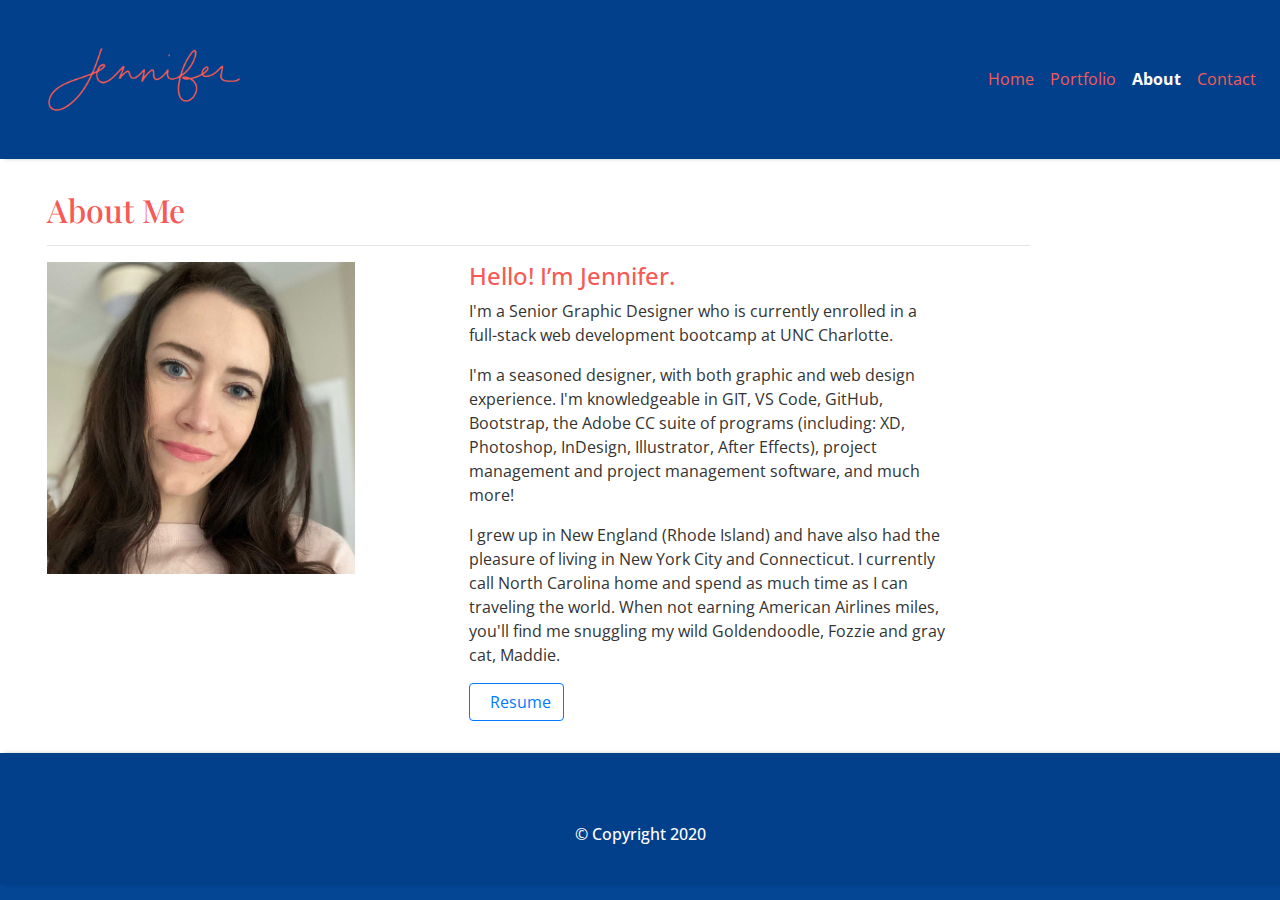
<file: about.html>
<!DOCTYPE html>
<html lang="en">
<head>
  <meta charset="UTF-8">
  <meta name="viewport" content="width=device-width, initial-scale=1.0">
  <title>Portfolio Page</title>

<!-- bootstrap link -->
<link rel="stylesheet" href="https://stackpath.bootstrapcdn.com/bootstrap/4.4.1/css/bootstrap.min.css" integrity="sha384-Vkoo8x4CGsO3+Hhxv8T/Q5PaXtkKtu6ug5TOeNV6gBiFeWPGFN9MuhOf23Q9Ifjh" crossorigin="anonymous">
<!-- font awesome link -->
<link rel="stylesheet" href="https://use.fontawesome.com/releases/v5.8.1/css/all.css" integrity="sha384-50oBUHEmvpQ+1lW4y57PTFmhCaXp0ML5d60M1M7uH2+nqUivzIebhndOJK28anvf" crossorigin="anonymous"/>
<!-- custom css styles -->
<link rel="stylesheet" type="text/css" href="assets/CSS/style.css">

</head>

<body>
  <!-- navigation -->
  <nav class="navbar navbar-expand-md navbar-light bg-light">
    <a class="navbar-brand" href="index.html"><img src="assets/images/j-5.png" class="img-fluid jennifer" alt="jennifer logo"></a>
    <button class="navbar-toggler" type="button" data-toggle="collapse" data-target="#navbarNavAltMarkup" aria-controls="navbarNavAltMarkup" aria-expanded="false" aria-label="Toggle navigation">
      <span class="navbar-toggler-icon"></span>
    </button>
    <div class="collapse navbar-collapse justify-content-end" id="navbarNavAltMarkup">
      <div class="navbar-nav">
        <a class="nav-item nav-link" href="index.html">Home</a>
        <a class="nav-item nav-link" href="portfolio.html">Portfolio</a>
        <a class="nav-item nav-link active" href="about.html">About<span class="sr-only">(current)</span></a>
        <a class="nav-item nav-link" href="contact.html">Contact</a>
      </div>
    </div>
  </nav>
  <!-- main section -->
  <main class="secondary">
    <div class="container-fluid">
      <div class="row">
        <div class="col-md-10">
          <div class="page-header">
            <h1>About Me</h1>
          </div>
            <hr>
          <div class="row">
            <div class="col-md-4">
              <img src="assets/images/jlw-image.jpg" class="img-fluid image" alt="an image of a woman smiling">
            </div>
            <div class="col-md-6 mx-auto">
              <h4>Hello! I’m Jennifer.</h4>
              <p>I'm a Senior Graphic Designer who is currently enrolled in a full-stack web development bootcamp at UNC Charlotte.</p>
              <p>I'm a seasoned designer, with both graphic and web design experience. I'm knowledgeable in GIT, VS Code, GitHub, Bootstrap, the Adobe CC suite of programs (including: XD, Photoshop, InDesign, Illustrator, After Effects), project management and project management software, and much more!</p>
              <p>I grew up in New England (Rhode Island) and have also had the pleasure of living in New York City and Connecticut. I currently call North Carolina home and spend as much time as I can traveling the world. When not earning American Airlines miles, you'll find me snuggling my wild Goldendoodle, Fozzie and gray cat, Maddie.</p>
              <a href="assets/images/jlw.pdf" target="_blank"><button class="btn btn-outline-primary"><i class="far fa-file"></i>&nbsp; Resume</button></a>
            </div>
          </div>
        </div>
      </div>
    </div> <!-- end div for container -->
  </main>
  <!-- footer -->
  <footer class="page-footer">
    <div class="container-fluid">
      <div class="row justify-content-center">
        <div class="col-md-4">
          <h3 class="text-center">
            <a href="https://www.linkedin.com/in/jennifer-walason/"><i class="fab fa-linkedin"></i></a>
            <a href="https://github.com/Puppyburp/"><i class="fab fa-github-square"></i></a>       
          </h3>
        </div>
        </div>
        <div class="row">
          <div class="col-md-12">
            <h6 class="text-center">&copy; Copyright 2020</h6>
          </div>
        </div>
      </div>
    </div>
  </footer>

  <!-- jQuery CDN -->
  <script src="https://ajax.googleapis.com/ajax/libs/jquery/1.11.3/jquery.min.js"></script>

  <script src="https://cdnjs.cloudflare.com/ajax/libs/popper.js/1.14.3/umd/popper.min.js"></script>

  <!-- Bootstrap JavaScript CDN -->
  <script src="https://maxcdn.bootstrapcdn.com/bootstrap/4.0.0/js/bootstrap.min.js"></script>

</body>
</html>
</file>
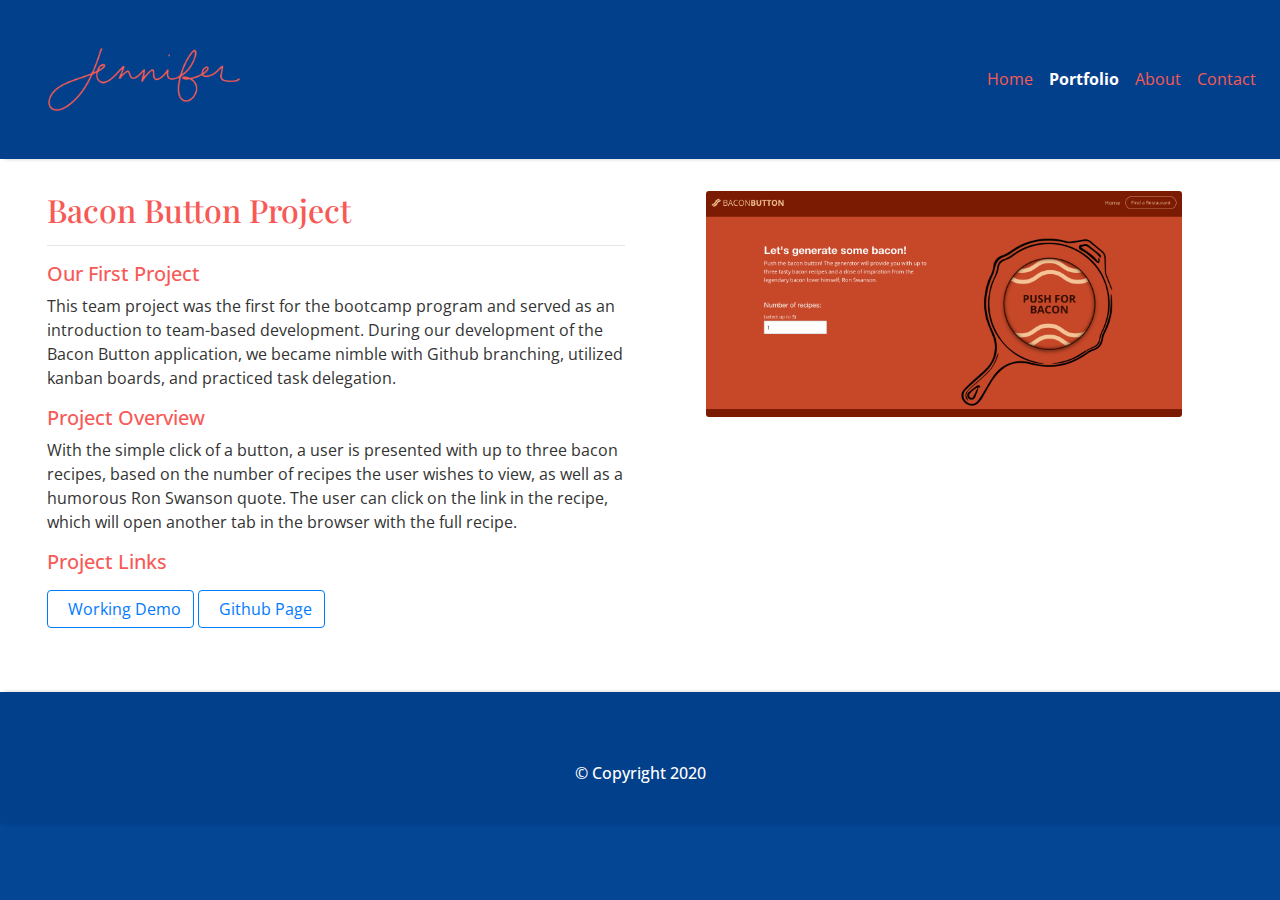
<file: code-1.html>
<!DOCTYPE html>
<html lang="en">
<head>
  <meta charset="UTF-8">
  <meta name="viewport" content="width=device-width, initial-scale=1.0">
  <title>Portfolio Page</title>

<!-- bootstrap link -->
<link rel="stylesheet" href="https://stackpath.bootstrapcdn.com/bootstrap/4.4.1/css/bootstrap.min.css" integrity="sha384-Vkoo8x4CGsO3+Hhxv8T/Q5PaXtkKtu6ug5TOeNV6gBiFeWPGFN9MuhOf23Q9Ifjh" crossorigin="anonymous">
<!-- font awesome link -->
<link rel="stylesheet" href="https://use.fontawesome.com/releases/v5.8.1/css/all.css" integrity="sha384-50oBUHEmvpQ+1lW4y57PTFmhCaXp0ML5d60M1M7uH2+nqUivzIebhndOJK28anvf" crossorigin="anonymous"/>
<!-- custom css styles -->
<link rel="stylesheet" type="text/css" href="assets/CSS/style.css">

</head>

<body>
   <!-- navigation -->
   <nav class="navbar navbar-expand-md navbar-light bg-light">
    <a class="navbar-brand" href="index.html"><img src="assets/images/j-5.png" class="img-fluid jennifer" alt="jennifer logo"></a>
    <button class="navbar-toggler" type="button" data-toggle="collapse" data-target="#navbarNavAltMarkup" aria-controls="navbarNavAltMarkup" aria-expanded="false" aria-label="Toggle navigation">
      <span class="navbar-toggler-icon"></span>
    </button>
    <div class="collapse navbar-collapse justify-content-end" id="navbarNavAltMarkup">
      <div class="navbar-nav">
        <a class="nav-item nav-link" href="index.html">Home</a>
        <a class="nav-item nav-link active" href="portfolio.html">Portfolio <span class="sr-only">(current)</span></a>
        <a class="nav-item nav-link" href="about.html">About</a>
        <a class="nav-item nav-link" href="contact.html">Contact</a>
      </div>
    </div>
  </nav>
  <!-- main section -->
  <main class="secondary">
    <div class="container-fluid m-0">
      <div class="row">
        <div class="col-sm-6">
            <h1>Bacon Button Project</h1>
            <hr>
            <h5>Our First Project</h5>
            <p>This team project was the first for the bootcamp program and served as an introduction to team-based development. During our development of the Bacon Button application, we became nimble with Github branching, utilized kanban boards, and practiced task delegation.</p>
            <h5>Project Overview</h5>
            <p>With the simple click of a button, a user is presented with up to three bacon recipes, based on the number of recipes the user wishes to view, as well as a humorous Ron Swanson quote. The user can click on the link in the recipe, which will open another tab in the browser with the full recipe.</p>
            <h5>Project Links</h5>
            <div class="project-links">
              <a href="https://puppyburp.github.io/project-1-bacon-button/" target="_blank"><button class="btn btn-outline-primary mt-2"><i class="fas fa-external-link-alt"></i>&nbsp; Working Demo</button></a>
              <a href="https://github.com/Puppyburp/project-1-bacon-button" target="_blank"><button class="btn btn-outline-primary mt-2"><i class="fas fa-external-link-alt"></i>&nbsp; Github Page</button></a>
            </div>
  
            <!-- <h5>Technologies Utilized</h5>
            <ul>
              <li>Multiple APIs</li>
              <li>Zurb Foundation (CSS)</li>
              <li>JavaScript</li>
              <li>HTML</li>
            </ul> -->
            
          </div>
        <div class="col-sm-5 mx-auto">

            <div class="cardbg-dark">
          <img src="assets/images/bacon-demo.png" alt="Screenshot of the Bacon Button application" class="card-img secondary-cards">
          </div>
        </div>

      </div>

    </div> <!-- end div for container -->
  </main>
  <!-- footer -->
  <footer class="page-footer">
    <div class="container-fluid">
      <div class="row justify-content-center">
        <div class="col-md-4">
          <h3 class="text-center">
            <a href="https://www.linkedin.com/in/jennifer-walason/"><i class="fab fa-linkedin"></i></a>
            <a href="https://github.com/Puppyburp/"><i class="fab fa-github-square"></i></a>       
          </h3>
        </div>
        </div>
        <div class="row">
          <div class="col-md-12">
            <h6 class="text-center">&copy; Copyright 2020</h6>
          </div>
        </div>
      </div>
    </div>
  </footer>

  <!-- jQuery CDN -->
  <script src="https://ajax.googleapis.com/ajax/libs/jquery/1.11.3/jquery.min.js"></script>

  <script src="https://cdnjs.cloudflare.com/ajax/libs/popper.js/1.14.3/umd/popper.min.js"></script>

  <!-- Bootstrap JavaScript CDN -->
  <script src="https://maxcdn.bootstrapcdn.com/bootstrap/4.0.0/js/bootstrap.min.js"></script>

</body>
</html>
</file>
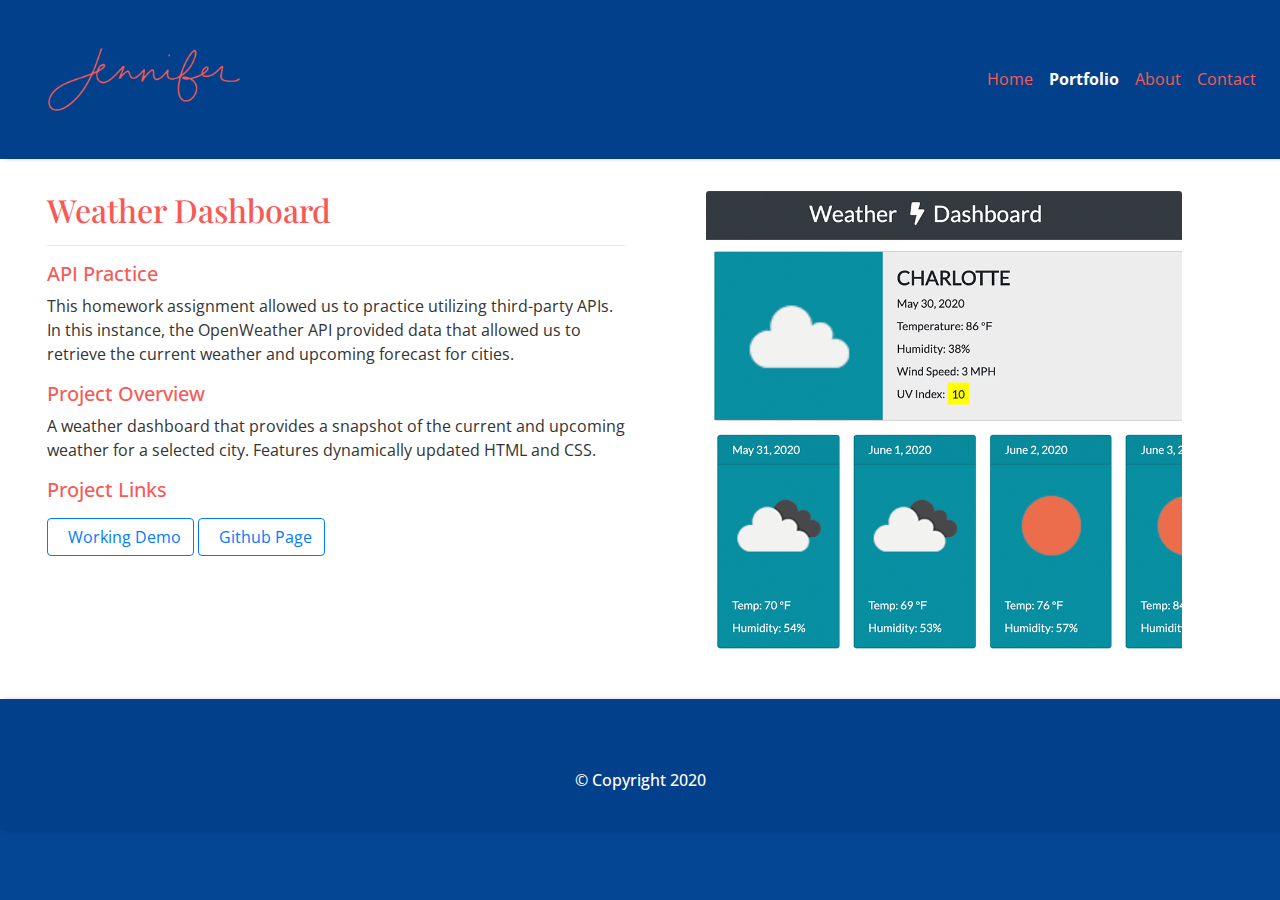
<file: code-2.html>
<!DOCTYPE html>
<html lang="en">
<head>
  <meta charset="UTF-8">
  <meta name="viewport" content="width=device-width, initial-scale=1.0">
  <title>Portfolio Page</title>

<!-- bootstrap link -->
<link rel="stylesheet" href="https://stackpath.bootstrapcdn.com/bootstrap/4.4.1/css/bootstrap.min.css" integrity="sha384-Vkoo8x4CGsO3+Hhxv8T/Q5PaXtkKtu6ug5TOeNV6gBiFeWPGFN9MuhOf23Q9Ifjh" crossorigin="anonymous">
<!-- font awesome link -->
<link rel="stylesheet" href="https://use.fontawesome.com/releases/v5.8.1/css/all.css" integrity="sha384-50oBUHEmvpQ+1lW4y57PTFmhCaXp0ML5d60M1M7uH2+nqUivzIebhndOJK28anvf" crossorigin="anonymous"/>
<!-- custom css styles -->
<link rel="stylesheet" type="text/css" href="assets/CSS/style.css">

</head>

<body>
   <!-- navigation -->
   <nav class="navbar navbar-expand-md navbar-light bg-light">
    <a class="navbar-brand" href="index.html"><img src="assets/images/j-5.png" class="img-fluid jennifer" alt="jennifer logo"></a>
    <button class="navbar-toggler" type="button" data-toggle="collapse" data-target="#navbarNavAltMarkup" aria-controls="navbarNavAltMarkup" aria-expanded="false" aria-label="Toggle navigation">
      <span class="navbar-toggler-icon"></span>
    </button>
    <div class="collapse navbar-collapse justify-content-end" id="navbarNavAltMarkup">
      <div class="navbar-nav">
        <a class="nav-item nav-link" href="index.html">Home</a>
        <a class="nav-item nav-link active" href="portfolio.html">Portfolio <span class="sr-only">(current)</span></a>
        <a class="nav-item nav-link" href="about.html">About</a>
        <a class="nav-item nav-link" href="contact.html">Contact</a>
      </div>
    </div>
  </nav>
  <!-- main section -->
  <main class="secondary">
    <div class="container-fluid m-0">
      <div class="row">
        <div class="col-sm-6">
            <h1>Weather Dashboard</h1>
            <hr>
            <h5>API Practice</h5>
            <p>This homework assignment allowed us to practice utilizing third-party APIs. In this instance, the OpenWeather API provided data that allowed us to retrieve the current weather and upcoming forecast for cities.</p>
            <h5>Project Overview</h5>
            <p>A weather dashboard that provides a snapshot of the current and upcoming weather for a selected city. Features dynamically updated HTML and CSS.</p>
            <h5>Project Links</h5>
            <div class="project-links">
              <a href="https://puppyburp.github.io/06-weather-dashboard/" target="_blank"><button class="btn btn-outline-primary mt-2"><i class="fas fa-external-link-alt"></i>&nbsp; Working Demo</button></a>
              <a href="https://github.com/Puppyburp/06-weather-dashboard" target="_blank"><button class="btn btn-outline-primary mt-2"><i class="fas fa-external-link-alt"></i>&nbsp; Github Page</button></a>
            </div>
            
          </div>
        <div class="col-sm-5 mx-auto">
            <div class="cardbg-dark">
          <img src="assets/images/weather-demo.png" alt="weather dashboard app" class="card-img secondary-cards">
          </div>
        </div>
      </div>

    </div> <!-- end div for container -->
  </main>
  <!-- footer -->
  <footer class="page-footer">
    <div class="container-fluid">
      <div class="row justify-content-center">
        <div class="col-md-4">
          <h3 class="text-center">
            <a href="https://www.linkedin.com/in/jennifer-walason/"><i class="fab fa-linkedin"></i></a>
            <a href="https://github.com/Puppyburp/"><i class="fab fa-github-square"></i></a>       
          </h3>
        </div>
        </div>
        <div class="row">
          <div class="col-md-12">
            <h6 class="text-center">&copy; Copyright 2020</h6>
          </div>
        </div>
      </div>
    </div>
  </footer>

  <!-- jQuery CDN -->
  <script src="https://ajax.googleapis.com/ajax/libs/jquery/1.11.3/jquery.min.js"></script>

  <script src="https://cdnjs.cloudflare.com/ajax/libs/popper.js/1.14.3/umd/popper.min.js"></script>

  <!-- Bootstrap JavaScript CDN -->
  <script src="https://maxcdn.bootstrapcdn.com/bootstrap/4.0.0/js/bootstrap.min.js"></script>

</body>
</html>
</file>
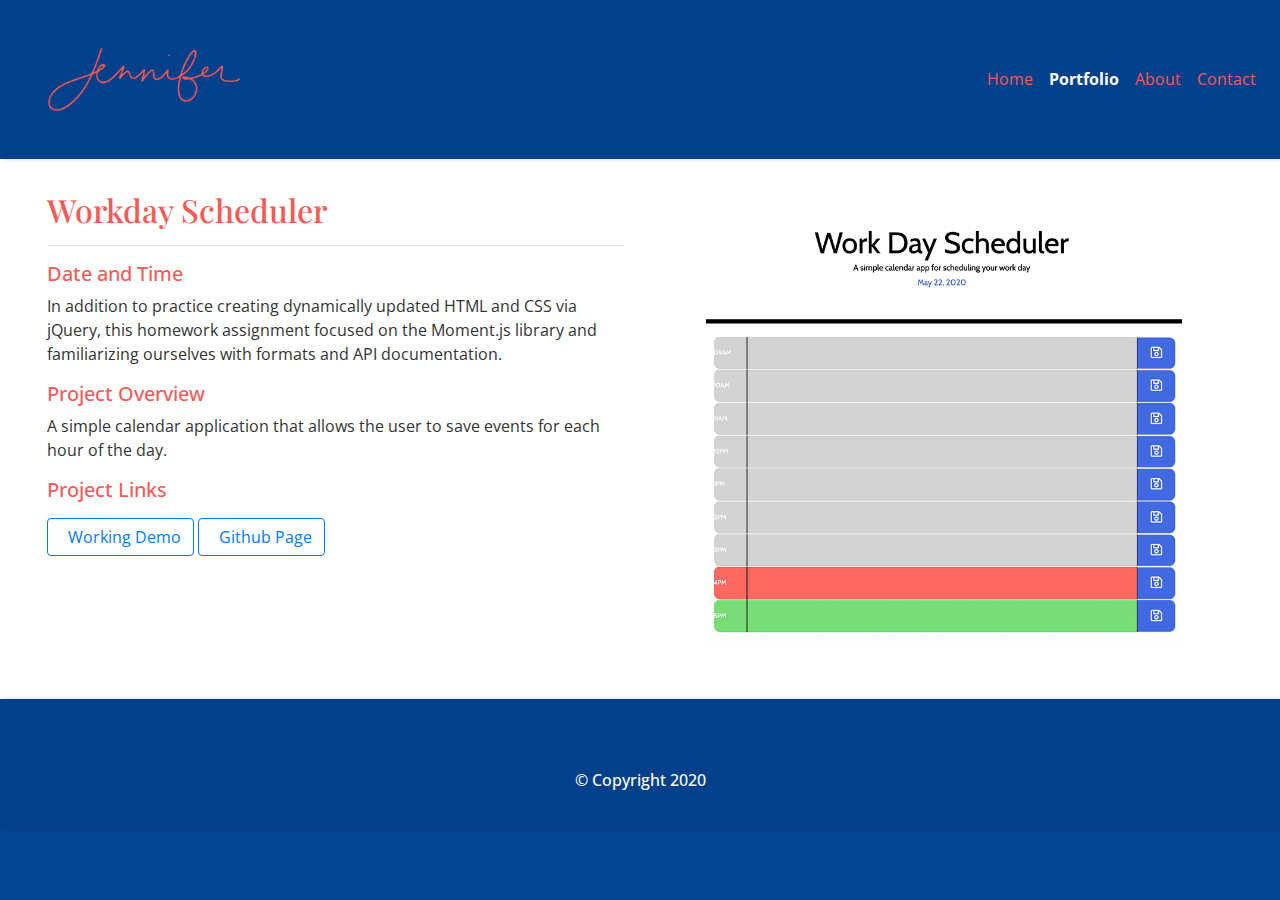
<file: code-3 copy.html>
<!DOCTYPE html>
<html lang="en">
<head>
  <meta charset="UTF-8">
  <meta name="viewport" content="width=device-width, initial-scale=1.0">
  <title>Portfolio Page</title>

<!-- bootstrap link -->
<link rel="stylesheet" href="https://stackpath.bootstrapcdn.com/bootstrap/4.4.1/css/bootstrap.min.css" integrity="sha384-Vkoo8x4CGsO3+Hhxv8T/Q5PaXtkKtu6ug5TOeNV6gBiFeWPGFN9MuhOf23Q9Ifjh" crossorigin="anonymous">
<!-- font awesome link -->
<link rel="stylesheet" href="https://use.fontawesome.com/releases/v5.8.1/css/all.css" integrity="sha384-50oBUHEmvpQ+1lW4y57PTFmhCaXp0ML5d60M1M7uH2+nqUivzIebhndOJK28anvf" crossorigin="anonymous"/>
<!-- custom css styles -->
<link rel="stylesheet" type="text/css" href="/assets/CSS/style.css">

</head>

<body>
   <!-- navigation -->
   <nav class="navbar navbar-expand-md navbar-light bg-light">
    <a class="navbar-brand" href="index.html"><img src="assets/images/j-5.png" class="img-fluid jennifer" alt="jennifer logo"></a>
    <button class="navbar-toggler" type="button" data-toggle="collapse" data-target="#navbarNavAltMarkup" aria-controls="navbarNavAltMarkup" aria-expanded="false" aria-label="Toggle navigation">
      <span class="navbar-toggler-icon"></span>
    </button>
    <div class="collapse navbar-collapse justify-content-end" id="navbarNavAltMarkup">
      <div class="navbar-nav">
        <a class="nav-item nav-link" href="index.html">Home</a>
        <a class="nav-item nav-link active" href="portfolio.html">Portfolio <span class="sr-only">(current)</span></a>
        <a class="nav-item nav-link" href="about.html">About</a>
        <a class="nav-item nav-link" href="contact.html">Contact</a>
      </div>
    </div>
  </nav>
  <!-- main section -->
  <main class="secondary">
    <div class="container-fluid m-0">
      <div class="row">
        <div class="col-sm-6">
            <h1>Workday Scheduler</h1>
            <hr>
            <h5>Date and Time</h5>
            <p>In addition to practice creating dynamically updated HTML and CSS via jQuery, this homework assignment focused on the Moment.js library and familiarizing ourselves with formats and API documentation.</p>
            <h5>Project Overview</h5>
            <p>A simple calendar application that allows the user to save events for each hour of the day.</p>
            <h5>Project Links</h5>
            <div class="project-links">
              <a href="https://puppyburp.github.io/05-work-day-scheduler/" target="_blank"><button class="btn btn-outline-primary mt-2"><i class="fas fa-external-link-alt"></i>&nbsp; Working Demo</button></a>
              <a href="https://github.com/Puppyburp/05-work-day-scheduler" target="_blank"><button class="btn btn-outline-primary mt-2"><i class="fas fa-external-link-alt"></i>&nbsp; Github Page</button></a>
            </div>
  
            <!-- <h5>Technologies Utilized</h5>
            <ul>
              <li>Multiple APIs</li>
              <li>Zurb Foundation (CSS)</li>
              <li>JavaScript</li>
              <li>HTML</li>
            </ul> -->
            
          </div>
        <div class="col-sm-5 mx-auto">

            <div class="cardbg-dark">
          <img src="assets/images/workday-demo.png" alt="workday scheduler" class="card-img secondary-cards">
          </div>
        </div>

      </div>

    </div> <!-- end div for container -->
  </main>
  <!-- footer -->
  <footer class="page-footer">
    <div class="container-fluid">
      <div class="row justify-content-center">
        <div class="col-md-4">
          <h3 class="text-center">
            <a href="https://www.linkedin.com/in/jennifer-walason/"><i class="fab fa-linkedin"></i></a>
            <a href="https://github.com/Puppyburp/"><i class="fab fa-github-square"></i></a>       
          </h3>
        </div>
        </div>
        <div class="row">
          <div class="col-md-12">
            <h6 class="text-center">&copy; Copyright 2020</h6>
          </div>
        </div>
      </div>
    </div>
  </footer>

  <!-- jQuery CDN -->
  <script src="https://ajax.googleapis.com/ajax/libs/jquery/1.11.3/jquery.min.js"></script>

  <script src="https://cdnjs.cloudflare.com/ajax/libs/popper.js/1.14.3/umd/popper.min.js"></script>

  <!-- Bootstrap JavaScript CDN -->
  <script src="https://maxcdn.bootstrapcdn.com/bootstrap/4.0.0/js/bootstrap.min.js"></script>

</body>
</html>
</file>
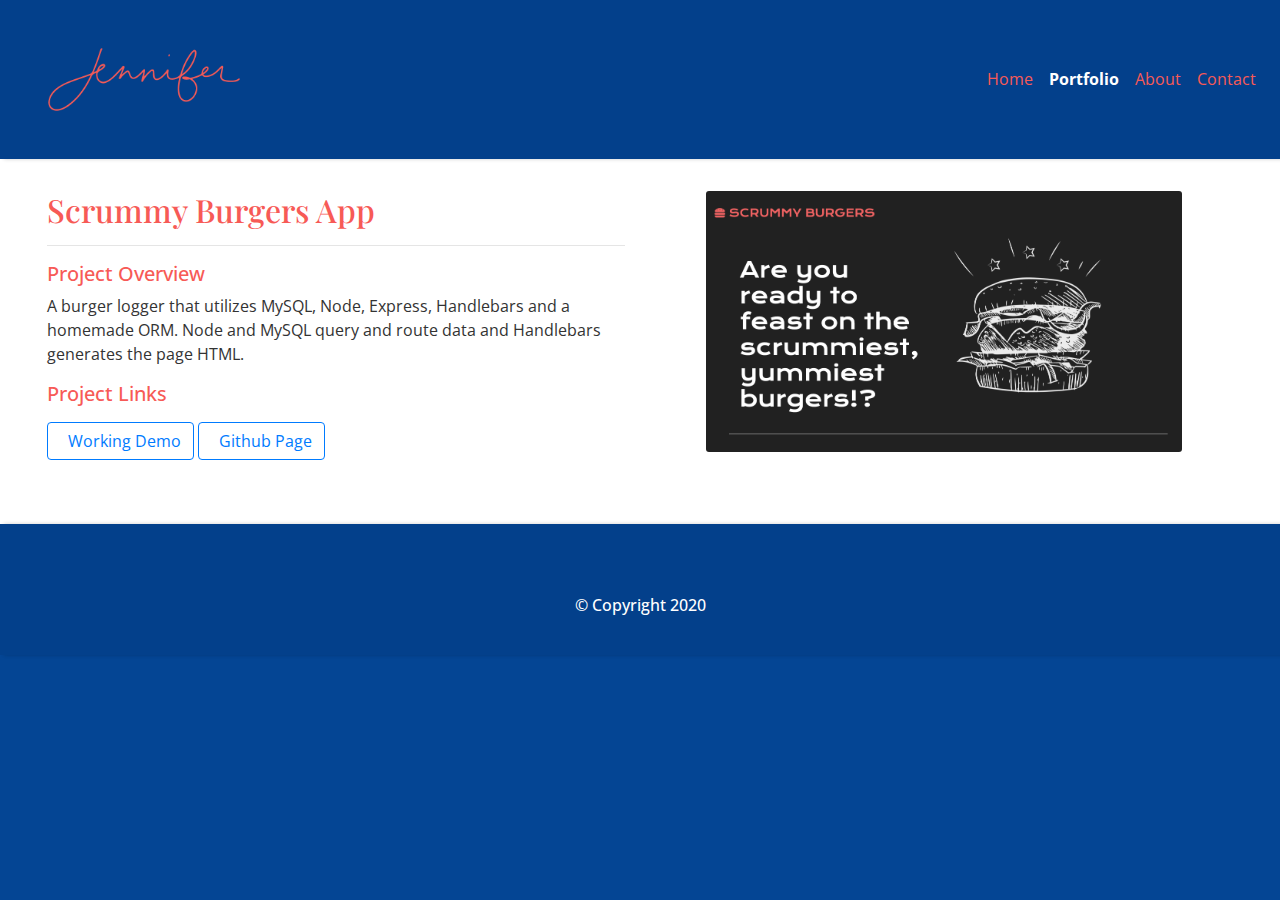
<file: code-3.html>
<!DOCTYPE html>
<html lang="en">
<head>
  <meta charset="UTF-8">
  <meta name="viewport" content="width=device-width, initial-scale=1.0">
  <title>Portfolio Page</title>

<!-- bootstrap link -->
<link rel="stylesheet" href="https://stackpath.bootstrapcdn.com/bootstrap/4.4.1/css/bootstrap.min.css" integrity="sha384-Vkoo8x4CGsO3+Hhxv8T/Q5PaXtkKtu6ug5TOeNV6gBiFeWPGFN9MuhOf23Q9Ifjh" crossorigin="anonymous">
<!-- font awesome link -->
<link rel="stylesheet" href="https://use.fontawesome.com/releases/v5.8.1/css/all.css" integrity="sha384-50oBUHEmvpQ+1lW4y57PTFmhCaXp0ML5d60M1M7uH2+nqUivzIebhndOJK28anvf" crossorigin="anonymous"/>
<!-- custom css styles -->
<link rel="stylesheet" type="text/css" href="assets/CSS/style.css">

</head>

<body>
   <!-- navigation -->
   <nav class="navbar navbar-expand-md navbar-light bg-light">
    <a class="navbar-brand" href="index.html"><img src="assets/images/j-5.png" class="img-fluid jennifer" alt="jennifer logo"></a>
    <button class="navbar-toggler" type="button" data-toggle="collapse" data-target="#navbarNavAltMarkup" aria-controls="navbarNavAltMarkup" aria-expanded="false" aria-label="Toggle navigation">
      <span class="navbar-toggler-icon"></span>
    </button>
    <div class="collapse navbar-collapse justify-content-end" id="navbarNavAltMarkup">
      <div class="navbar-nav">
        <a class="nav-item nav-link" href="index.html">Home</a>
        <a class="nav-item nav-link active" href="portfolio.html">Portfolio <span class="sr-only">(current)</span></a>
        <a class="nav-item nav-link" href="about.html">About</a>
        <a class="nav-item nav-link" href="contact.html">Contact</a>
      </div>
    </div>
  </nav>
  <!-- main section -->
  <main class="secondary">
    <div class="container-fluid m-0">
      <div class="row">
        <div class="col-sm-6">
            <h1>Scrummy Burgers App</h1>
            <hr>
            <h5>Project Overview</h5>
            <p>A burger logger that utilizes MySQL, Node, Express, Handlebars and a homemade ORM. Node and MySQL query and route data and Handlebars generates the page HTML.</p>
            <h5>Project Links</h5>
            <div class="project-links">
              <a href="https://hidden-brushlands-11251.herokuapp.com/" target="_blank"><button class="btn btn-outline-primary mt-2"><i class="fas fa-external-link-alt"></i>&nbsp; Working Demo</button></a>
              <a href="https://github.com/Puppyburp/13-node-express-handlebars" target="_blank"><button class="btn btn-outline-primary mt-2"><i class="fas fa-external-link-alt"></i>&nbsp; Github Page</button></a>
            </div>
          </div>
        <div class="col-sm-5 mx-auto">

            <div class="cardbg-dark">
          <img src="assets/images/scrummy-burgers-demo.png" alt="workday scheduler" class="card-img secondary-cards">
          </div>
        </div>

      </div>

    </div> <!-- end div for container -->
  </main>
  <!-- footer -->
  <footer class="page-footer">
    <div class="container-fluid">
      <div class="row justify-content-center">
        <div class="col-md-4">
          <h3 class="text-center">
            <a href="https://www.linkedin.com/in/jennifer-walason/"><i class="fab fa-linkedin"></i></a>
            <a href="https://github.com/Puppyburp/"><i class="fab fa-github-square"></i></a>       
          </h3>
        </div>
        </div>
        <div class="row">
          <div class="col-md-12">
            <h6 class="text-center">&copy; Copyright 2020</h6>
          </div>
        </div>
      </div>
    </div>
  </footer>

  <!-- jQuery CDN -->
  <script src="https://ajax.googleapis.com/ajax/libs/jquery/1.11.3/jquery.min.js"></script>

  <script src="https://cdnjs.cloudflare.com/ajax/libs/popper.js/1.14.3/umd/popper.min.js"></script>

  <!-- Bootstrap JavaScript CDN -->
  <script src="https://maxcdn.bootstrapcdn.com/bootstrap/4.0.0/js/bootstrap.min.js"></script>

</body>
</html>
</file>
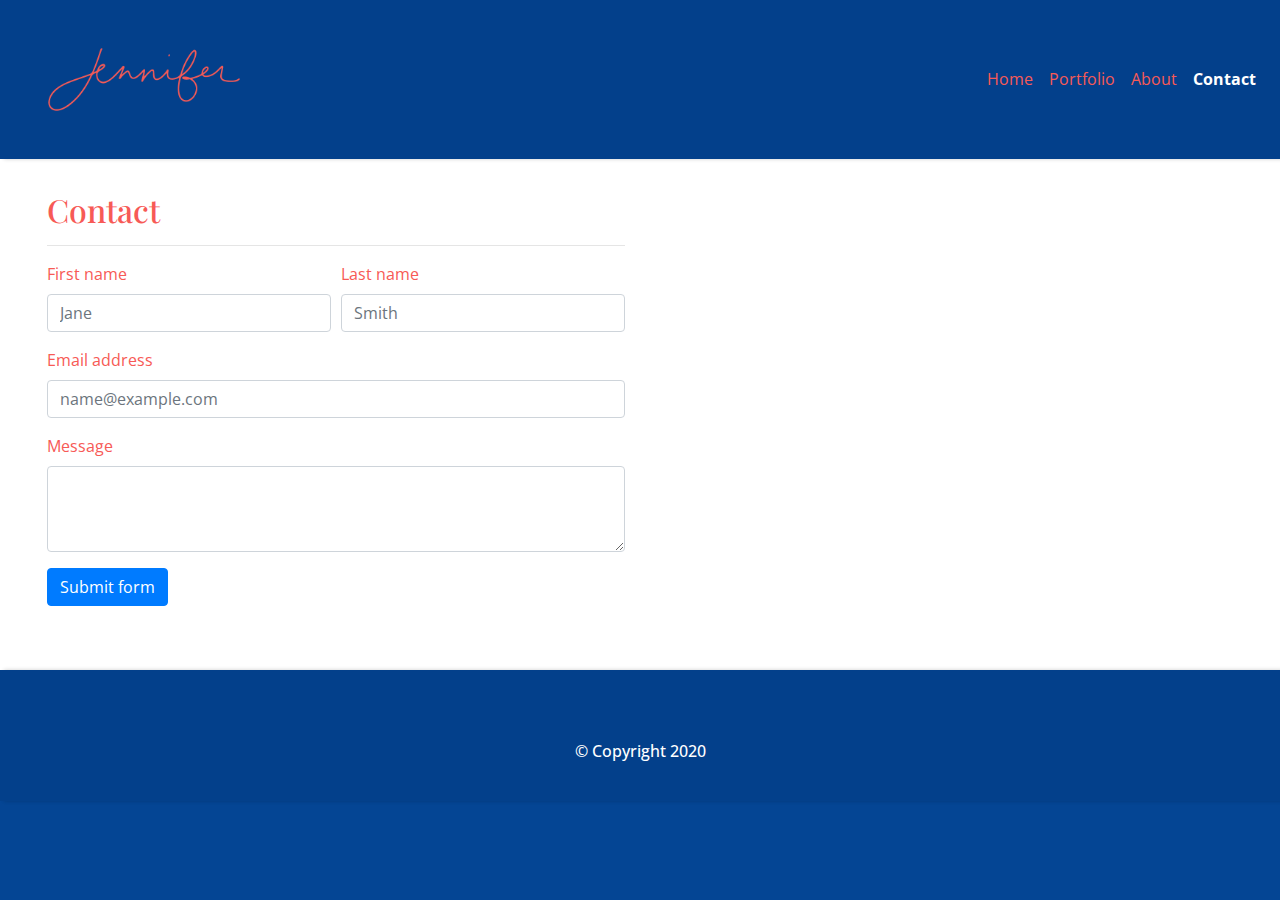
<file: contact.html>
<!DOCTYPE html>
<html lang="en">
<head>
  <meta charset="UTF-8">
  <meta name="viewport" content="width=device-width, initial-scale=1.0">
  <title>Contact Page</title>

<!-- bootstrap link -->
<link rel="stylesheet" href="https://stackpath.bootstrapcdn.com/bootstrap/4.4.1/css/bootstrap.min.css" integrity="sha384-Vkoo8x4CGsO3+Hhxv8T/Q5PaXtkKtu6ug5TOeNV6gBiFeWPGFN9MuhOf23Q9Ifjh" crossorigin="anonymous">
<!-- font awesome link -->
<link rel="stylesheet" href="https://use.fontawesome.com/releases/v5.8.1/css/all.css" integrity="sha384-50oBUHEmvpQ+1lW4y57PTFmhCaXp0ML5d60M1M7uH2+nqUivzIebhndOJK28anvf" crossorigin="anonymous"/>
<!-- custom css styles -->
<link rel="stylesheet" type="text/css" href="assets/CSS/style.css">

</head>

<body>
  <!-- navigation -->
  <nav class="navbar navbar-expand-md navbar-light bg-light">
    <a class="navbar-brand" href="index.html"><img src="assets/images/j-5.png" class="img-fluid jennifer" alt="jennifer logo"></a>
    <button class="navbar-toggler" type="button" data-toggle="collapse" data-target="#navbarNavAltMarkup" aria-controls="navbarNavAltMarkup" aria-expanded="false" aria-label="Toggle navigation">
      <span class="navbar-toggler-icon"></span>
    </button>
    <div class="collapse navbar-collapse justify-content-end" id="navbarNavAltMarkup">
      <div class="navbar-nav">
        <a class="nav-item nav-link" href="index.html">Home</a>
        <a class="nav-item nav-link" href="portfolio.html">Portfolio</a>
        <a class="nav-item nav-link" href="about.html">About</a>
        <a class="nav-item nav-link active" href="contact.html">Contact<span class="sr-only">(current)</span></a>
      </div>
    </div>
  </nav>
<!-- main section -->
<main class="secondary">
  <div class="container-fluid">
      <div class="row">
        <div class="col-md-6">
          <div class="page-header">
            <h1>Contact</h1>
          </div>
            <hr>
          <!-- form -->
          <form method="post" action="contact.php"class="form-group">
            <div class="form-row">
              <div class="form-group col">
                <label for="exampleFormControlInput1">First name</label>
                <input type="text" class="form-control" placeholder="Jane">
              </div>
              <div class="form-group col">
                <label for="exampleFormControlInput1">Last name</label>
                <input type="text" class="form-control" placeholder="Smith">
              </div>
            </div>
            <div class="form-row">
              <div class="form-group col">
                <label for="exampleFormControlInput1">Email address</label>
                <input type="email" class="form-control" id="exampleFormControlInput1" placeholder="name@example.com">
              </div>
            </div>
              <div class="form-group form-row">
                <div class="col">
                <label for="exampleFormControlTextarea1">Message</label>
                <textarea name="message" class="form-control" id="exampleFormControlTextarea1" rows="3"></textarea>
              </div>
            </div>
            <div class="form-row">
              <div class="form-group col">
            <button class="btn btn-primary" type="submit">Submit form</button>
              </div>
            </div>
          </form>
        </div> 
      </div>   
    </div>
  </main>
    <!-- footer -->
    <footer class="page-footer">
      <div class="container-fluid">
        <div class="row justify-content-center">
          <div class="col-md-4">
            <h3 class="text-center">
              <a href="https://www.linkedin.com/in/jennifer-walason/"><i class="fab fa-linkedin"></i></a>
              <a href="https://github.com/Puppyburp/"><i class="fab fa-github-square"></i></a>       
            </h3>
          </div>
          </div>
          <div class="row">
            <div class="col-md-12">
              <h6 class="text-center">&copy; Copyright 2020</h6>
            </div>
          </div>
        </div>
      </div>
    </footer>

  <!-- jQuery CDN -->
  <script src="https://ajax.googleapis.com/ajax/libs/jquery/1.11.3/jquery.min.js"></script>

  <script src="https://cdnjs.cloudflare.com/ajax/libs/popper.js/1.14.3/umd/popper.min.js"></script>

  <!-- Bootstrap JavaScript CDN -->
  <script src="https://maxcdn.bootstrapcdn.com/bootstrap/4.0.0/js/bootstrap.min.js"></script>

</body>
</html>
</file>
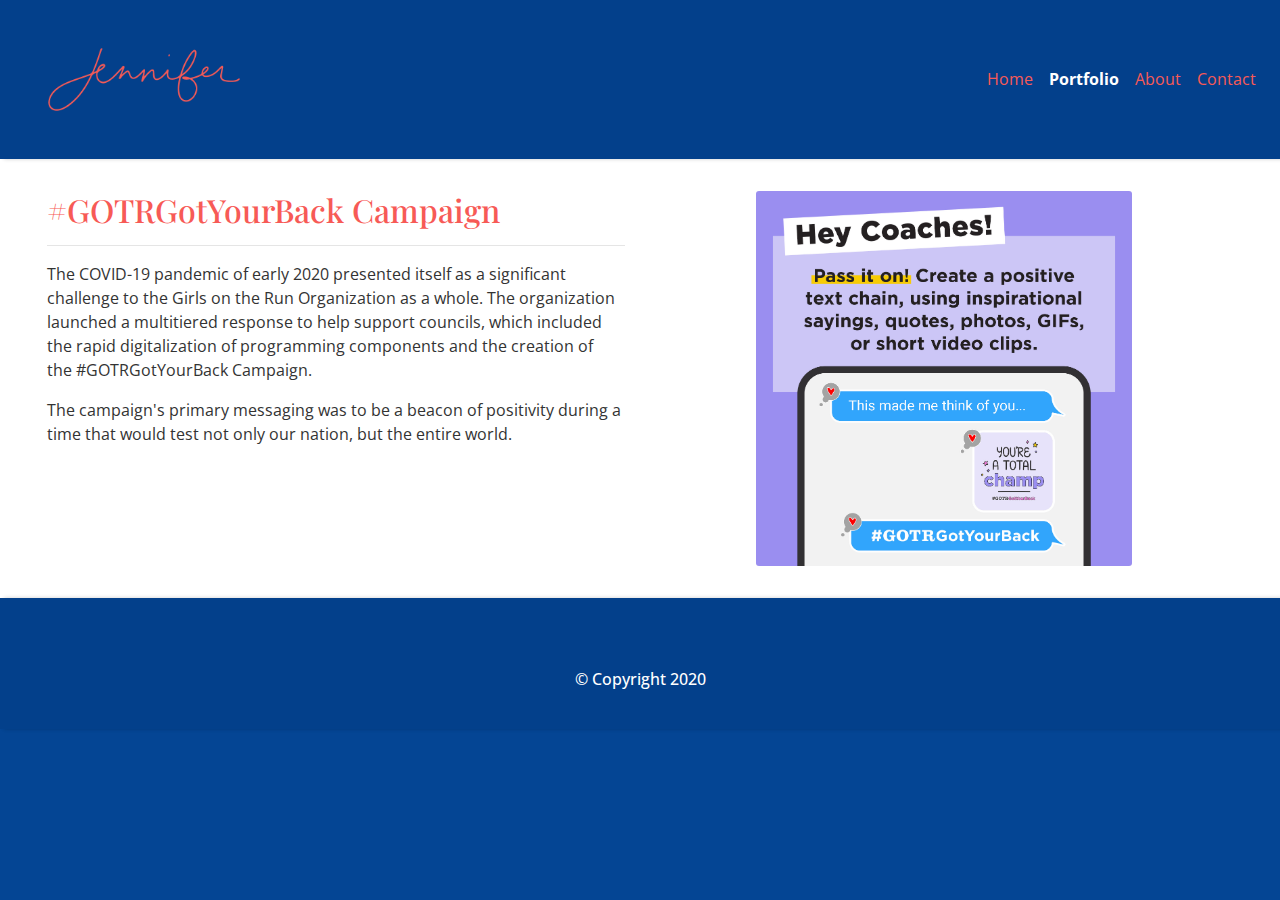
<file: design-1.html>
<!DOCTYPE html>
<html lang="en">
<head>
  <meta charset="UTF-8">
  <meta name="viewport" content="width=device-width, initial-scale=1.0">
  <title>Portfolio Page</title>

<!-- bootstrap link -->
<link rel="stylesheet" href="https://stackpath.bootstrapcdn.com/bootstrap/4.4.1/css/bootstrap.min.css" integrity="sha384-Vkoo8x4CGsO3+Hhxv8T/Q5PaXtkKtu6ug5TOeNV6gBiFeWPGFN9MuhOf23Q9Ifjh" crossorigin="anonymous">
<!-- font awesome link -->
<link rel="stylesheet" href="https://use.fontawesome.com/releases/v5.8.1/css/all.css" integrity="sha384-50oBUHEmvpQ+1lW4y57PTFmhCaXp0ML5d60M1M7uH2+nqUivzIebhndOJK28anvf" crossorigin="anonymous"/>
<!-- custom css styles -->
<link rel="stylesheet" type="text/css" href="assets/CSS/style.css">

</head>

<body>
   <!-- navigation -->
   <nav class="navbar navbar-expand-md navbar-light bg-light">
    <a class="navbar-brand" href="index.html"><img src="assets/images/j-5.png" class="img-fluid jennifer" alt="jennifer logo"></a>
    <button class="navbar-toggler" type="button" data-toggle="collapse" data-target="#navbarNavAltMarkup" aria-controls="navbarNavAltMarkup" aria-expanded="false" aria-label="Toggle navigation">
      <span class="navbar-toggler-icon"></span>
    </button>
    <div class="collapse navbar-collapse justify-content-end" id="navbarNavAltMarkup">
      <div class="navbar-nav">
        <a class="nav-item nav-link" href="index.html">Home</a>
        <a class="nav-item nav-link active" href="portfolio.html">Portfolio <span class="sr-only">(current)</span></a>
        <a class="nav-item nav-link" href="about.html">About</a>
        <a class="nav-item nav-link" href="contact.html">Contact</a>
      </div>
    </div>
  </nav>
  <!-- main section -->
  <main class="secondary">
    <div class="container-fluid m-0">
      <div class="row">
        <div class="col-sm-6">
            <h1>#GOTRGotYourBack Campaign</h1>
            <hr>
            <p>The COVID-19 pandemic of early 2020 presented itself as a significant challenge to the Girls on the Run Organization as a whole. The organization launched a multitiered response to help support councils, which included the rapid digitalization of programming components and the creation of the #GOTRGotYourBack Campaign.</p>
            <p>The campaign's primary messaging was to be a beacon of positivity during a time that would test not only our nation, but the entire world.</p>
        </div>
        <div class="col-sm-4 mx-auto">
          <div class="">
            <div class="cardbg-dark">
          <img src="assets/images/hey-coaches-wk6.jpg" alt="coach graphic" class="card-img secondary-cards">
          </div>
          </div>
        </div>

      </div>

    </div> <!-- end div for container -->
  </main>
  <!-- footer -->
  <footer class="page-footer">
    <div class="container-fluid">
      <div class="row justify-content-center">
        <div class="col-md-4">
          <h3 class="text-center">
            <a href="https://www.linkedin.com/in/jennifer-walason/"><i class="fab fa-linkedin"></i></a>
            <a href="https://github.com/Puppyburp/"><i class="fab fa-github-square"></i></a>       
          </h3>
        </div>
        </div>
        <div class="row">
          <div class="col-md-12">
            <h6 class="text-center">&copy; Copyright 2020</h6>
          </div>
        </div>
      </div>
    </div>
  </footer>

  <!-- jQuery CDN -->
  <script src="https://ajax.googleapis.com/ajax/libs/jquery/1.11.3/jquery.min.js"></script>

  <script src="https://cdnjs.cloudflare.com/ajax/libs/popper.js/1.14.3/umd/popper.min.js"></script>

  <!-- Bootstrap JavaScript CDN -->
  <script src="https://maxcdn.bootstrapcdn.com/bootstrap/4.0.0/js/bootstrap.min.js"></script>

</body>
</html>
</file>
<file: assets/CSS/style.css>
/* Google Fonts import */
@import url('https://fonts.googleapis.com/css2?family=Open+Sans&family=Playfair+Display:wght@500&display=swap');

/* global styling */
* {
  font-family: 'Open Sans', sans-serif;
  margin: 0;
}

html {
  scroll-behavior: smooth;
}

/* basic styling */
body {
  background-color:rgb(4, 69, 148);
  color: #FFF;
}

strong {
  color: #F75A56;
}

/* nav styling */
nav {
  box-shadow: 4px 0 4px 0 rgba(0, 0, 0, 0.2);
}

.bg-light {
  background-color: rgb(3, 64, 139)!important;
}

.navbar {
  padding: 1em;
}

.navbar-brand {
  font-family: 'Open Sans', sans-serif;
  font-weight: 300;
  font-size: 2em;
  padding: 1em;
  margin: 0;
  text-align: center;
}

nav a {
  color: #F75A56;
}

.navbar-light .navbar-nav .nav-link {
  color: #F75A56;
}

.navbar-light .navbar-nav .nav-link:hover {
  color: #FFF;
}

.navbar-light .navbar-nav .nav-link.active {
  color: #FFF;
  font-weight: bold;
}

/* index page styling */
.jumbotron {
  background-color: transparent;
  text-align: center;
}

.display-4 {
  font-family: 'Playfair Display', serif;
}

/* main styling */

.homepage {
  background-image: url("../images/fozz.gif");
  background-repeat: no-repeat;
  background-size: 400px auto;
  background-position: bottom left;
  height: 75vh;
}

main {
  padding: 2em;
}

.secondary {
  background-color: #FFF;
  color: #F75A56;
}

.secondary p {
  color: rgb(51, 51, 51);
}

h1 {
  font-family: 'Playfair Display', serif;
  font-size: 2em;
}


.image { 
  padding: 0 0 1.5em 0;
}

.jennifer {
  max-width: 6em;
}

.folio-btn {
  min-width: 100px;
}

li {
  list-style-type: none;
  color: #000;
}

li:before {
  content: "\2605";
  left: -8px;
  position: relative;
  font-size: 12px;
}

.project-links {
  padding-bottom: 2em;;
}

/* footer styling */

footer {
  box-shadow: 4px 0 4px 0 rgba(0, 0, 0, 0.2);
}

.page-footer {
  background-color: rgb(3, 64, 139);
  padding: 4em 0 2em 0;
  margin: 0;
}

.secondary-cards {
  justify-content: center;
}

.overlay img {
  opacity: 1;
  transition: 1s ease;
}
  
.overlay img:hover {
  opacity: 0.7;
  transition: 1s ease;
}


/* portfolio styles */

.card-title {
  background-color: rgba(255, 240, 242, 0.9);
  width: 100%;
  text-align: center;
  padding: 0.75em;
  text-transform: uppercase;
  letter-spacing: .05em;
  font-weight: bold;
  color: rgb(53, 53, 53);
}

.card-img-overlay {
  padding: 0;
  top: 75%;
}

.code-examples {
  padding-top: 3em;
}

/* media queries */

@media screen and (max-width: 640px) {

.navbar-expand-md .navbar-nav {
  -ms-flex-direction: row;
  flex-direction: row;  
  justify-items: center;
} 
.navbar-nav .nav-link {
  padding: .5rem 1rem;
}

.navbar-nav {
  justify-content: center;
}
.homepage {
  background-position: 0px 250px;
  background-size: 300px auto;
  height: 100vh;
}
}
</file>
